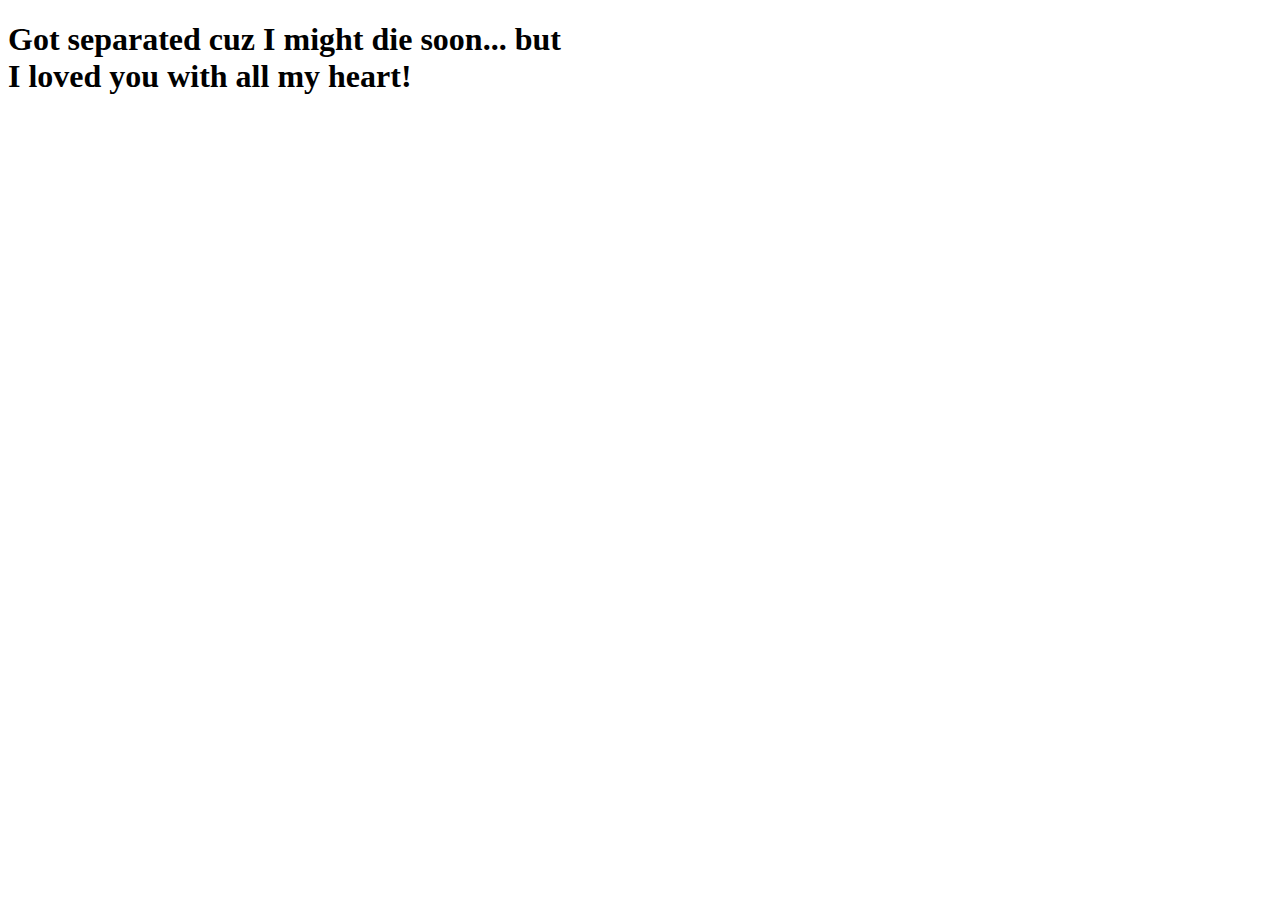
<file: index.html>
<!DOCTYPE html>
<html lang="en">
<head>
    <meta charset="UTF-8">
    <meta name="viewport" content="width=device-width, initial-scale=1.0">
    <title>Document</title>
</head>
<body>
    
            <h1>Got separated cuz I might die soon... but <br>

 I loved you with all my heart! </h1>
       
</body>
</html>
</file>
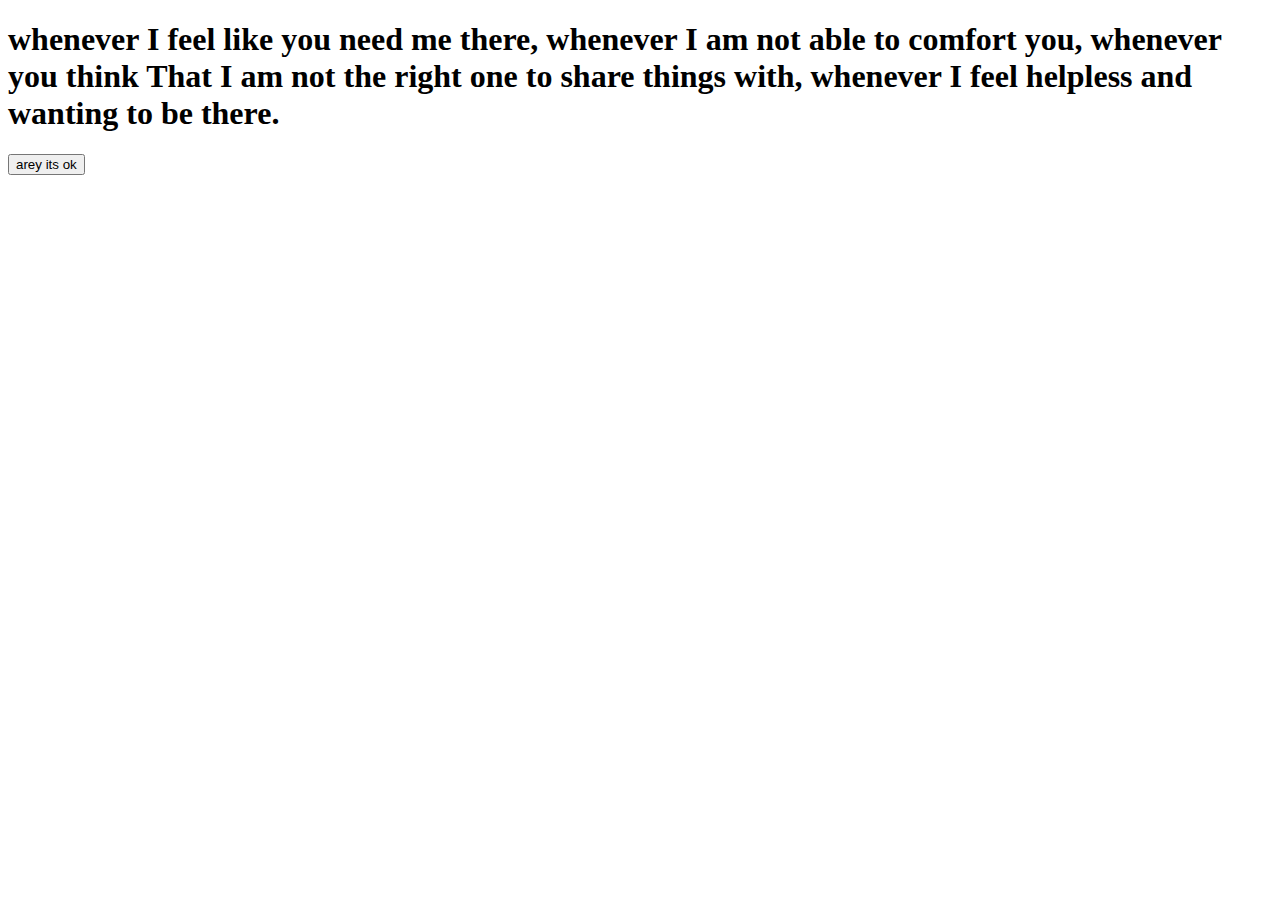
<file: page10.html>
<!DOCTYPE html>
<html lang="en">
<head>
    <meta charset="UTF-8">
    <meta name="viewport" content="width=device-width, initial-scale=1.0">
    <title>Document</title>
</head>
<body>
    <div name="outer">
        <div name="question1">
            <h1>whenever I feel like you need me there, whenever I am not able to comfort you, whenever you think That 
                I am not the right one to share things with, whenever I feel helpless and wanting to be there.
            </h1>
        </div>
        <div >

            <a href='page11.html'>
                <button class="GFG">
                   arey its ok
                </button>
            </a>       
        </div>
    </div>
</body>
</html>
</file>
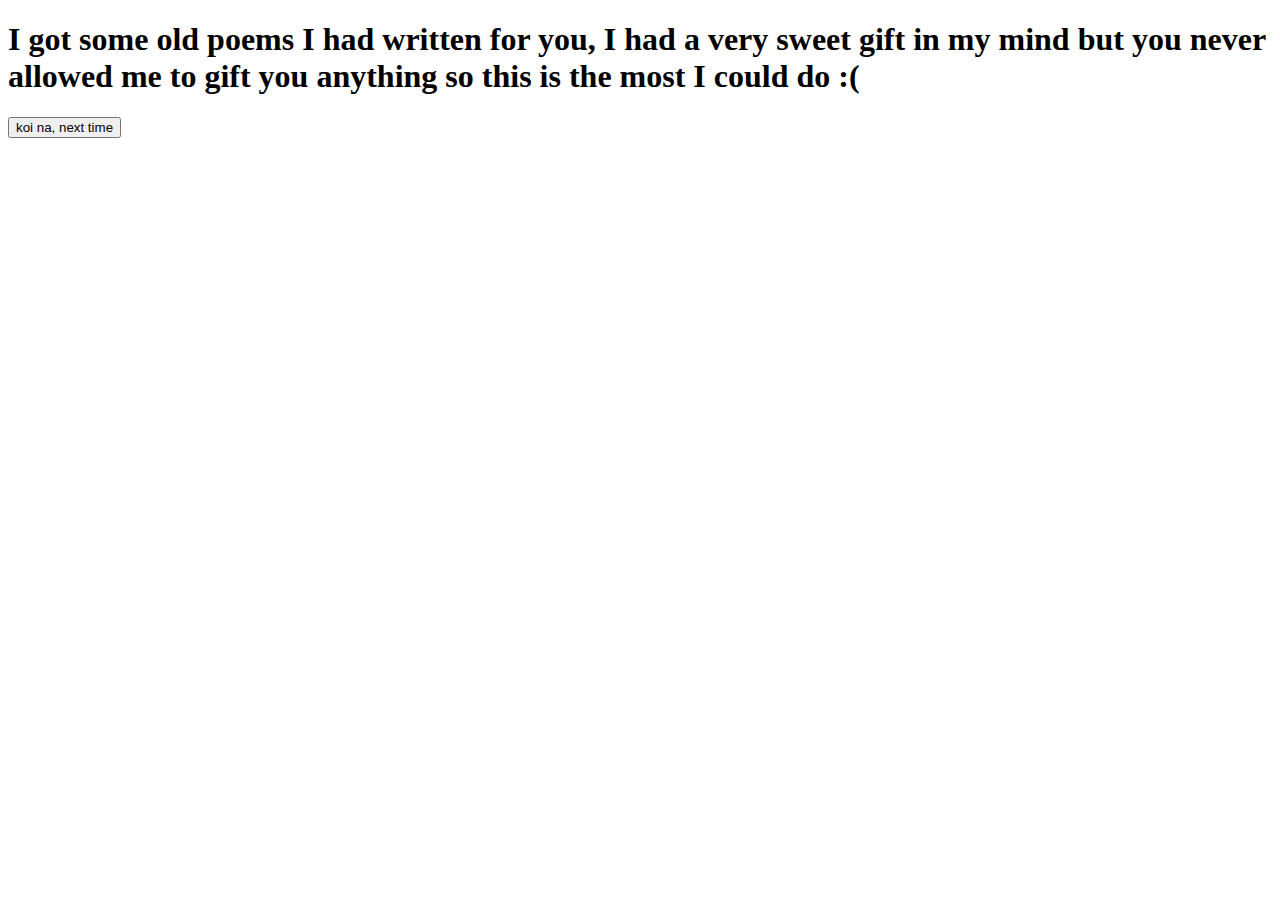
<file: page11.html>
<!DOCTYPE html>
<html lang="en">
<head>
    <meta charset="UTF-8">
    <meta name="viewport" content="width=device-width, initial-scale=1.0">
    <title>Document</title>
</head>
<body>
    <div name="outer">
        <div name="question1">
            <h1>I got some old poems I had written for you, I had a very sweet gift in my mind but you never allowed
                me to gift you anything so this is the most I could do :(
            </h1>
        </div>
        <div >

            <a href='page12.html'>
                <button class="GFG">
                    koi na, next time
                </button>
            </a>       
        </div>
    </div>
</body>
</html>
</file>
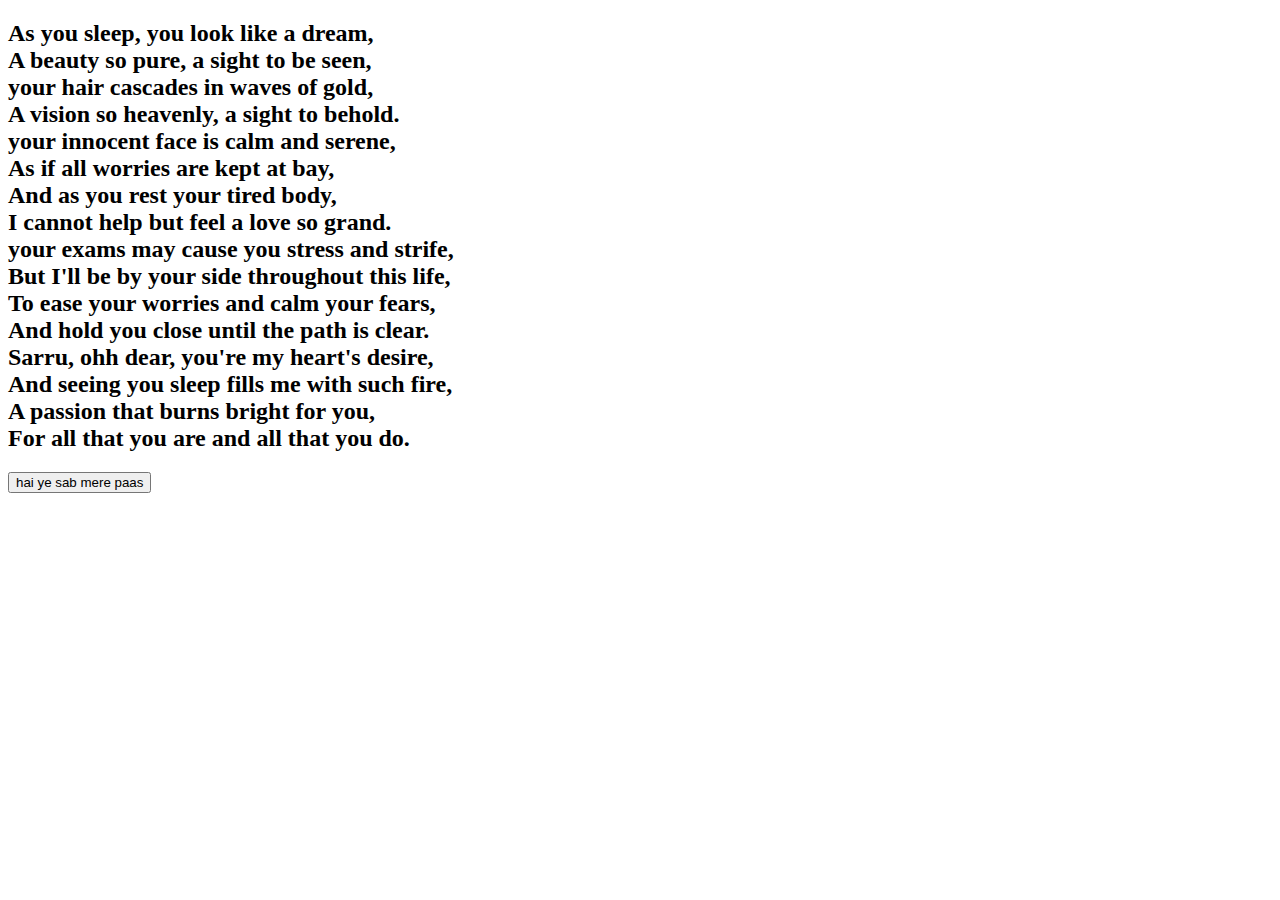
<file: page12.html>
<!DOCTYPE html>
<html lang="en">
<head>
    <meta charset="UTF-8">
    <meta name="viewport" content="width=device-width, initial-scale=1.0">
    <title>Document</title>
</head>
<body>
    <div name="outer">
        <div name="question1">
            <h2>
                As you sleep, you look like a dream, <br>
                A beauty so pure, a sight to be seen, <br>
                your hair cascades in waves of gold,<br>
                A vision so heavenly, a sight to behold. <br>

                your innocent face is calm and serene,<br>
                As if all worries are kept at bay,<br>
                And as you rest your tired body,<br>
                I cannot help but feel a love so grand. <br>

                your exams may cause you stress and strife,<br>
                But I'll be by your side throughout this life,<br>
                To ease your worries and calm your fears,<br>
                And hold you close until the path is clear. <br>

                Sarru, ohh dear, you're my heart's desire,<br>
                And seeing you sleep fills me with such fire,<br>
                A passion that burns bright for you,<br>
                For all that you are and all that you do. <br>

            </h2>
        </div>
        <div >

            <a href='page13.html'>
                <button class="GFG">
                    hai ye sab mere paas
                </button>
            </a>       
        </div>
    </div>
</body>
</html>
</file>
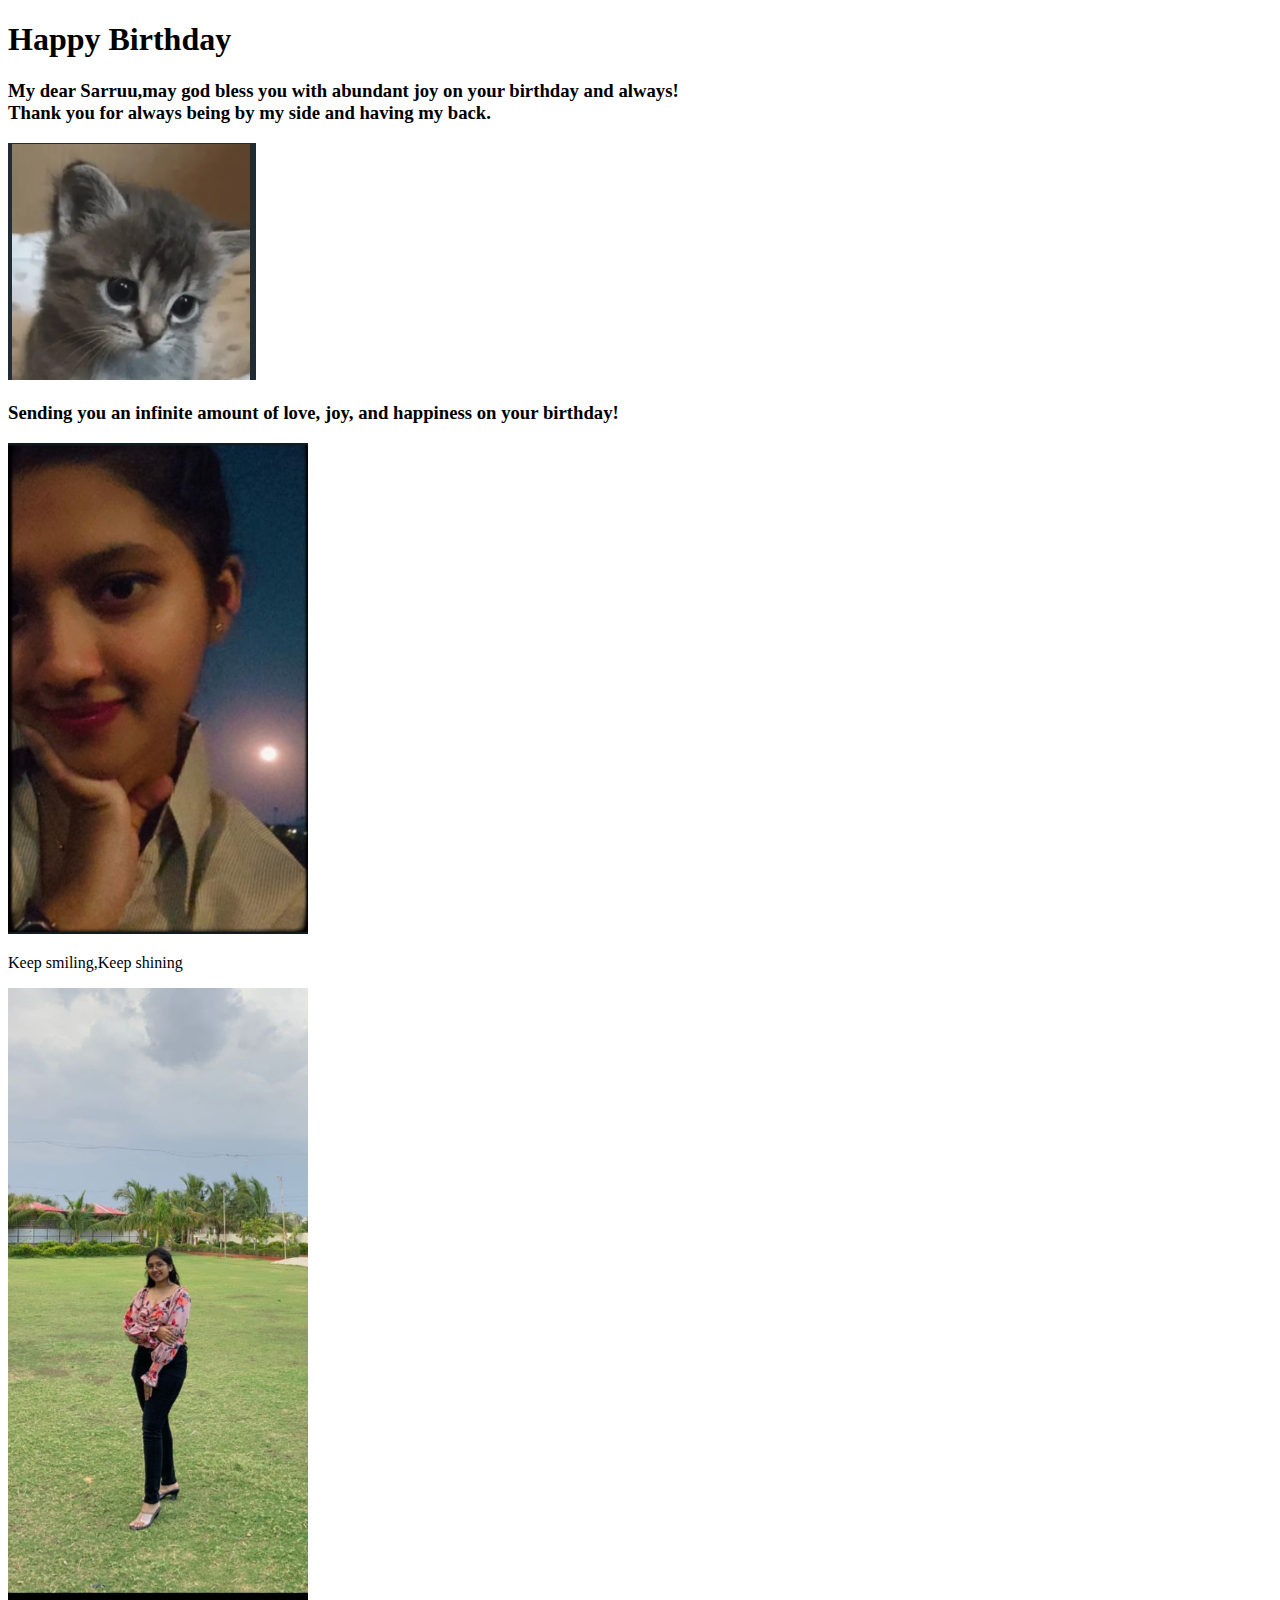
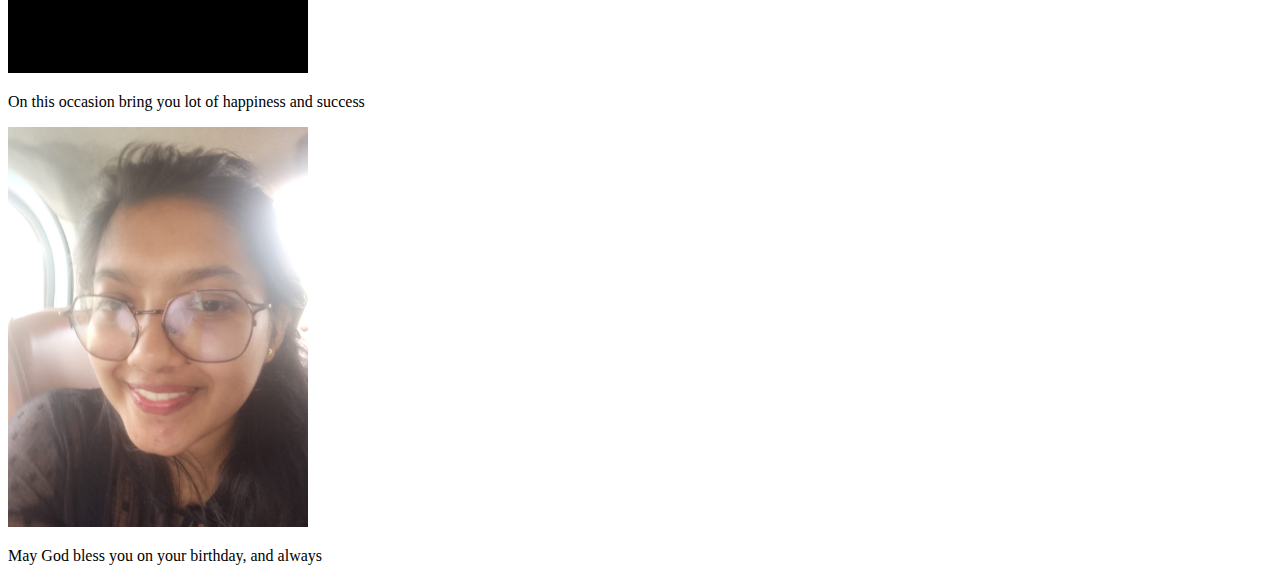
<file: page13.html>
<!DOCTYPE html>
<html lang="en">
<head>
    <meta charset="UTF-8">
    <meta http-equiv="X-UA-Compatible" content="IE=edge">
    <meta name="viewport" content="width=device-width, initial-scale=1.0">
    <title>Document</title>
    <link rel="stylesheet" href="style.css">
</head>
<body>
    <div class="container">
        <div class="card">
            <div class="outside">
                <h1>Happy Birthday</h1>
                <h3>My dear Sarruu,may god bless you with abundant joy on your birthday and always!<br>
                    Thank you for always being by my side and having my back.</h3>
            </div>
            <div class="inside">
                <img src="cat.png"/>
                <h3>Sending you an infinite amount of love, joy, and happiness on your birthday!
                </h3>
            </div>
        </div>

        <div class="block">
            <div class="frames frame1">
                <img src="saurnika.png" alt="" width="300cm">
                <p>Keep smiling,Keep shining</p>
            </div>
            <div class="frames frame2">
                <img src="sarruu.jpeg" alt="" width="300cm">
                <p>On this occasion bring you lot of happiness and success
                </p>
            </div>
            <div class="frames1">
                <img src="saru.jpeg" alt="" width="300cm">
                <p>May God bless you on your birthday, and always</p>
            </div>
        </div>

    </div>
</body>
</html>
</file>
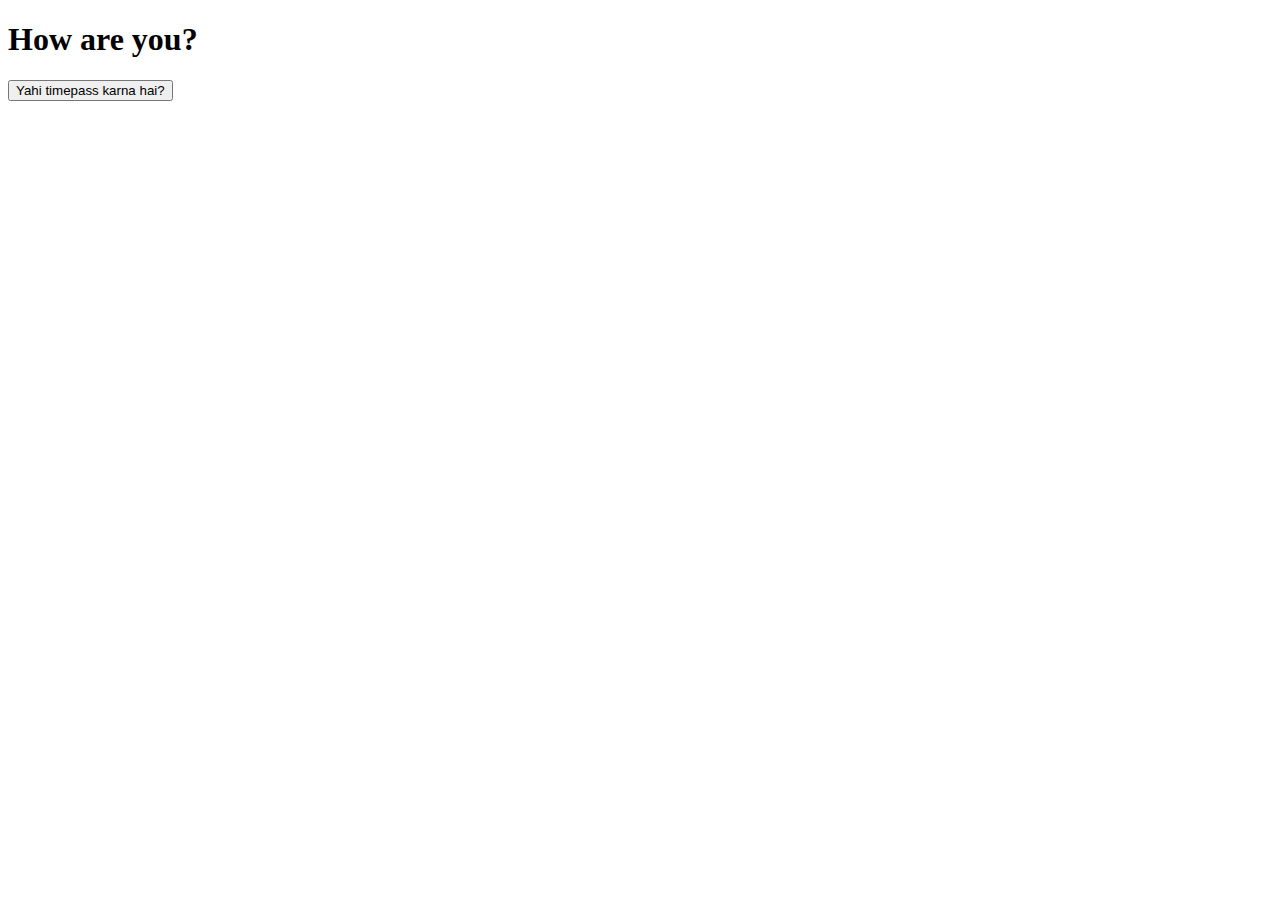
<file: page2.html>
<!DOCTYPE html>
<html lang="en">
<head>
    <meta charset="UTF-8">
    <meta name="viewport" content="width=device-width, initial-scale=1.0">
    <title>Document</title>
</head>
<body>
    <div name="outer">
        <div name="question1">
            <h1>How are you?</h1>
        </div>
        <div >

            <a href='page3.html'>
                <button class="GFG">
                    Yahi timepass karna hai?
                </button>
            </a>       
        </div>
    </div>
</body>
</html>
</file>
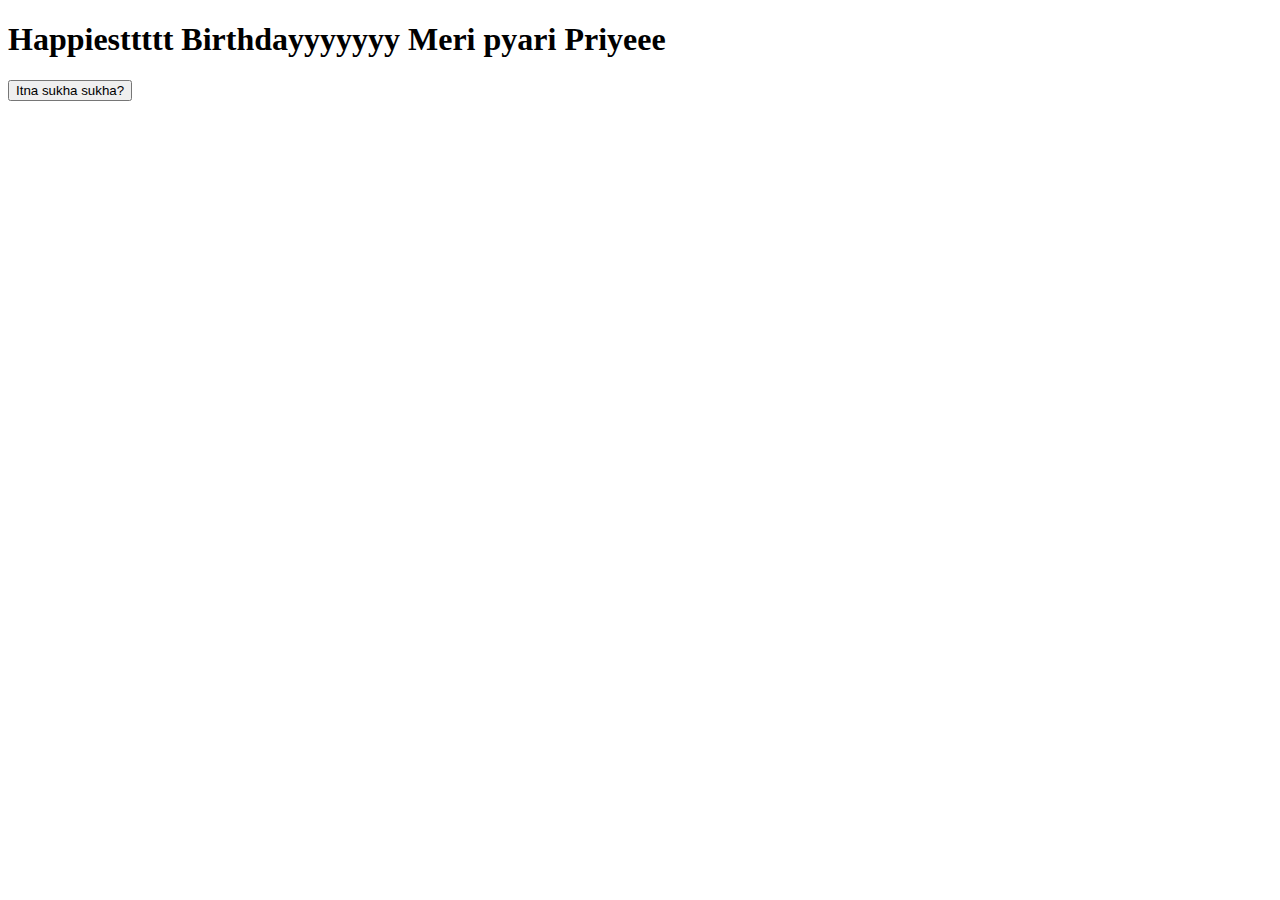
<file: page3.html>
<!DOCTYPE html>
<html lang="en">
<head>
    <meta charset="UTF-8">
    <meta name="viewport" content="width=device-width, initial-scale=1.0">
    <title>Document</title>
</head>
<body>
    <div name="outer">
        <div name="question1">
            <h1>Happiesttttt Birthdayyyyyyy Meri pyari Priyeee</h1>
        </div>
        <div >

            <a href='page4.html'>
                <button class="GFG">
                    Itna sukha sukha?
                </button>
            </a>       
        </div>
    </div>
</body>
</html>
</file>
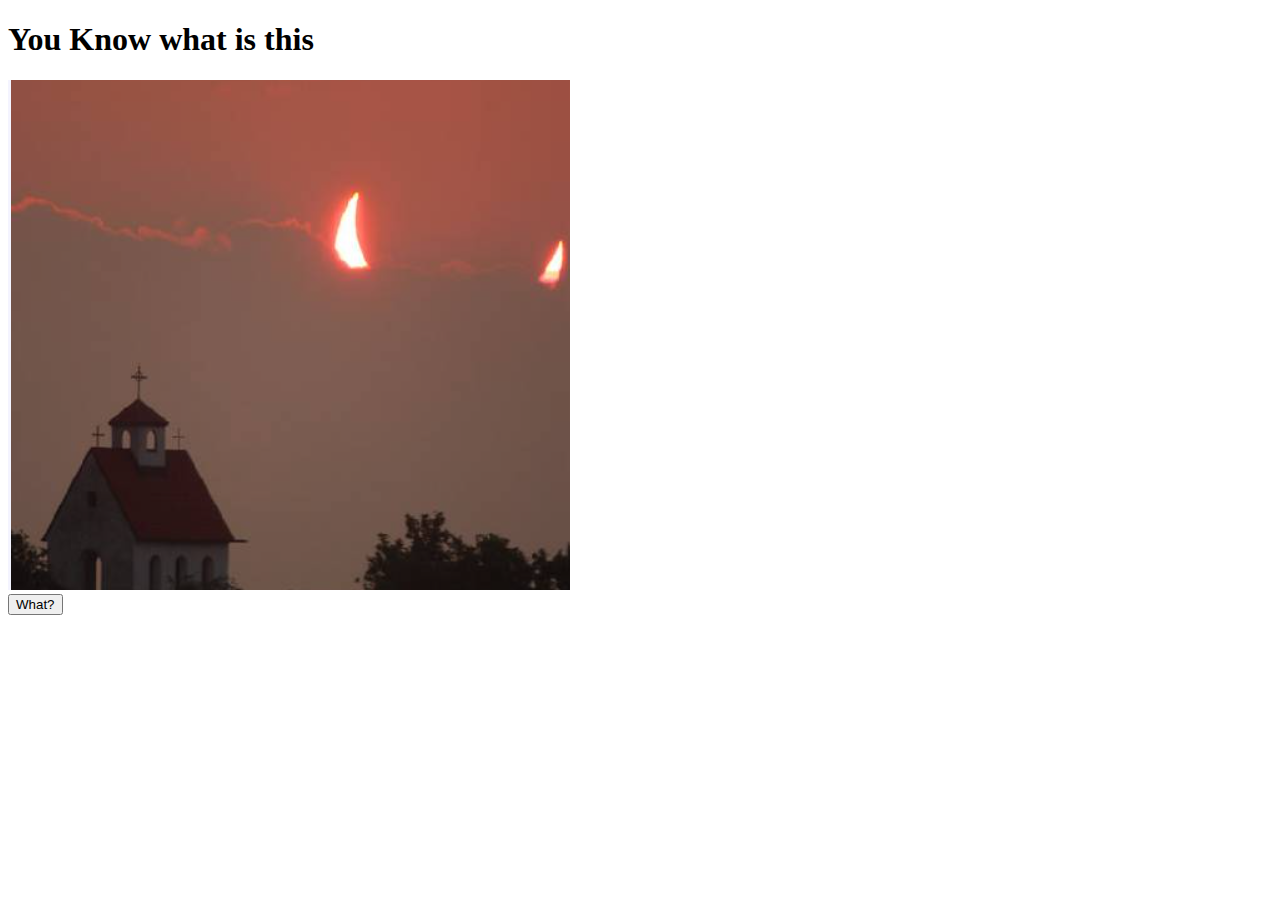
<file: page4.html>
<!DOCTYPE html>
<html lang="en">
<head>
    <meta charset="UTF-8">
    <meta name="viewport" content="width=device-width, initial-scale=1.0">
    <title>Document</title>
</head>
<body>
    <div name="outer">
        <div name="question1">
            <h1>You Know what is this</h1>
        </div>
        <div name="moon">
            <img src="moon.png" alt="">
        </div>
        <div >

            <a href='page5.html'>
                <button class="GFG">
                    What?
                </button>
            </a>       
        </div>
    </div>
</body>
</html>
</file>
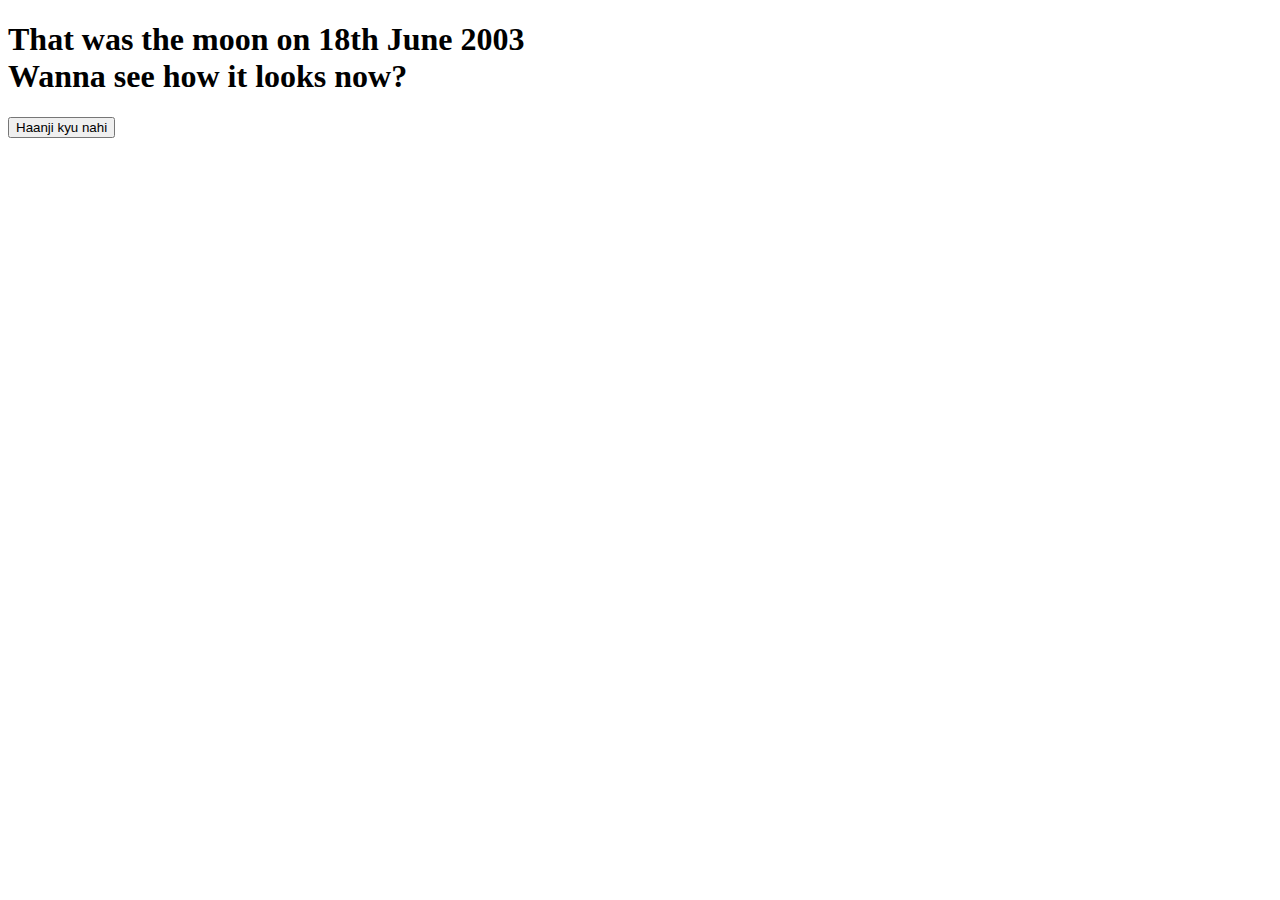
<file: page5.html>
<!DOCTYPE html>
<html lang="en">
<head>
    <meta charset="UTF-8">
    <meta name="viewport" content="width=device-width, initial-scale=1.0">
    <title>Document</title>
</head>
<body>
    <div name="outer">
        <div name="question1">
            <h1>That was the moon on 18th June 2003 <br>
            Wanna see how it looks now?</h1>
        </div>
        <div >

            <a href='page6.html'>
                <button class="GFG">
                    Haanji kyu nahi
                </button>
            </a>       
        </div>
    </div>
</body>
</html>
</file>
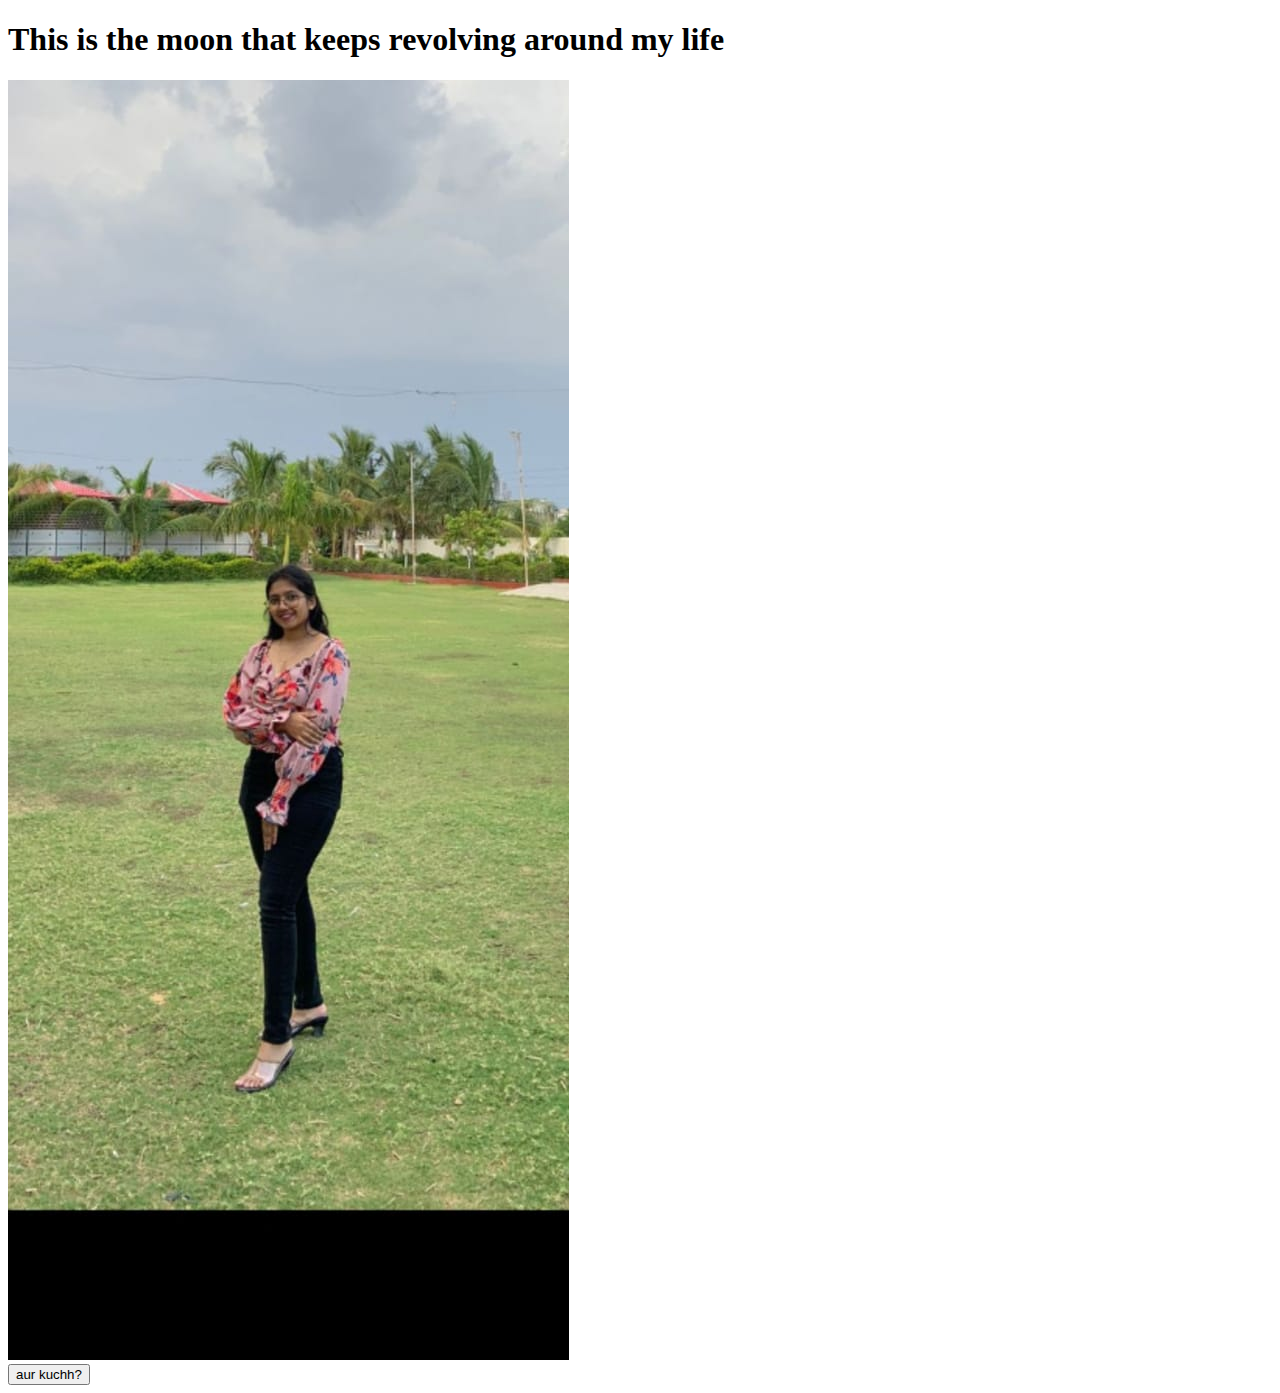
<file: page6.html>
<!DOCTYPE html>
<html lang="en">
<head>
    <meta charset="UTF-8">
    <meta name="viewport" content="width=device-width, initial-scale=1.0">
    <title>Document</title>
</head>
<body>
    <div name="outer">
        <div name="question1">
            <h1>This is the moon that keeps revolving around my life</h1>
        </div>
        <div name="sarruu">
            <img src="sarruu.jpeg" alt="">
        </div>
        <div >

            <a href='page7.html'>
                <button class="GFG">
                    aur kuchh?
                </button>
            </a>       
        </div>
    </div>
</body>
</html>
</file>
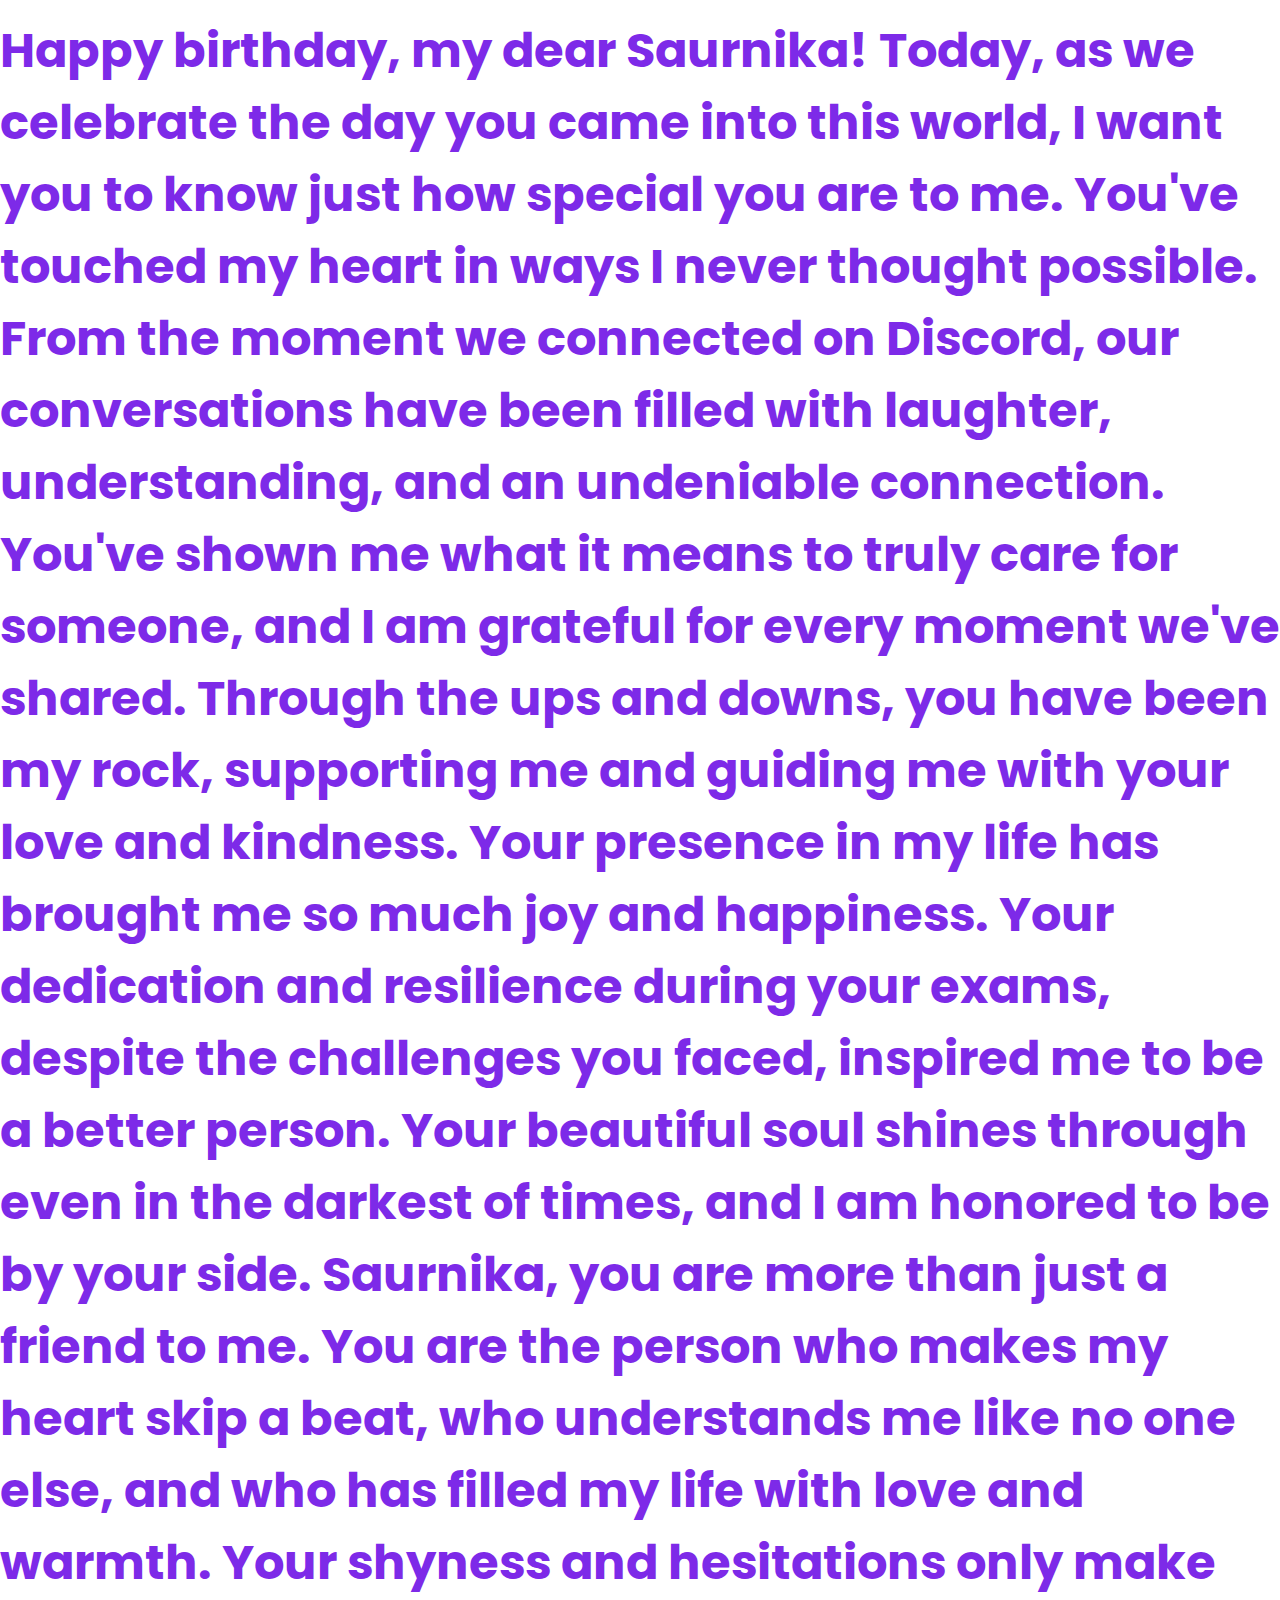
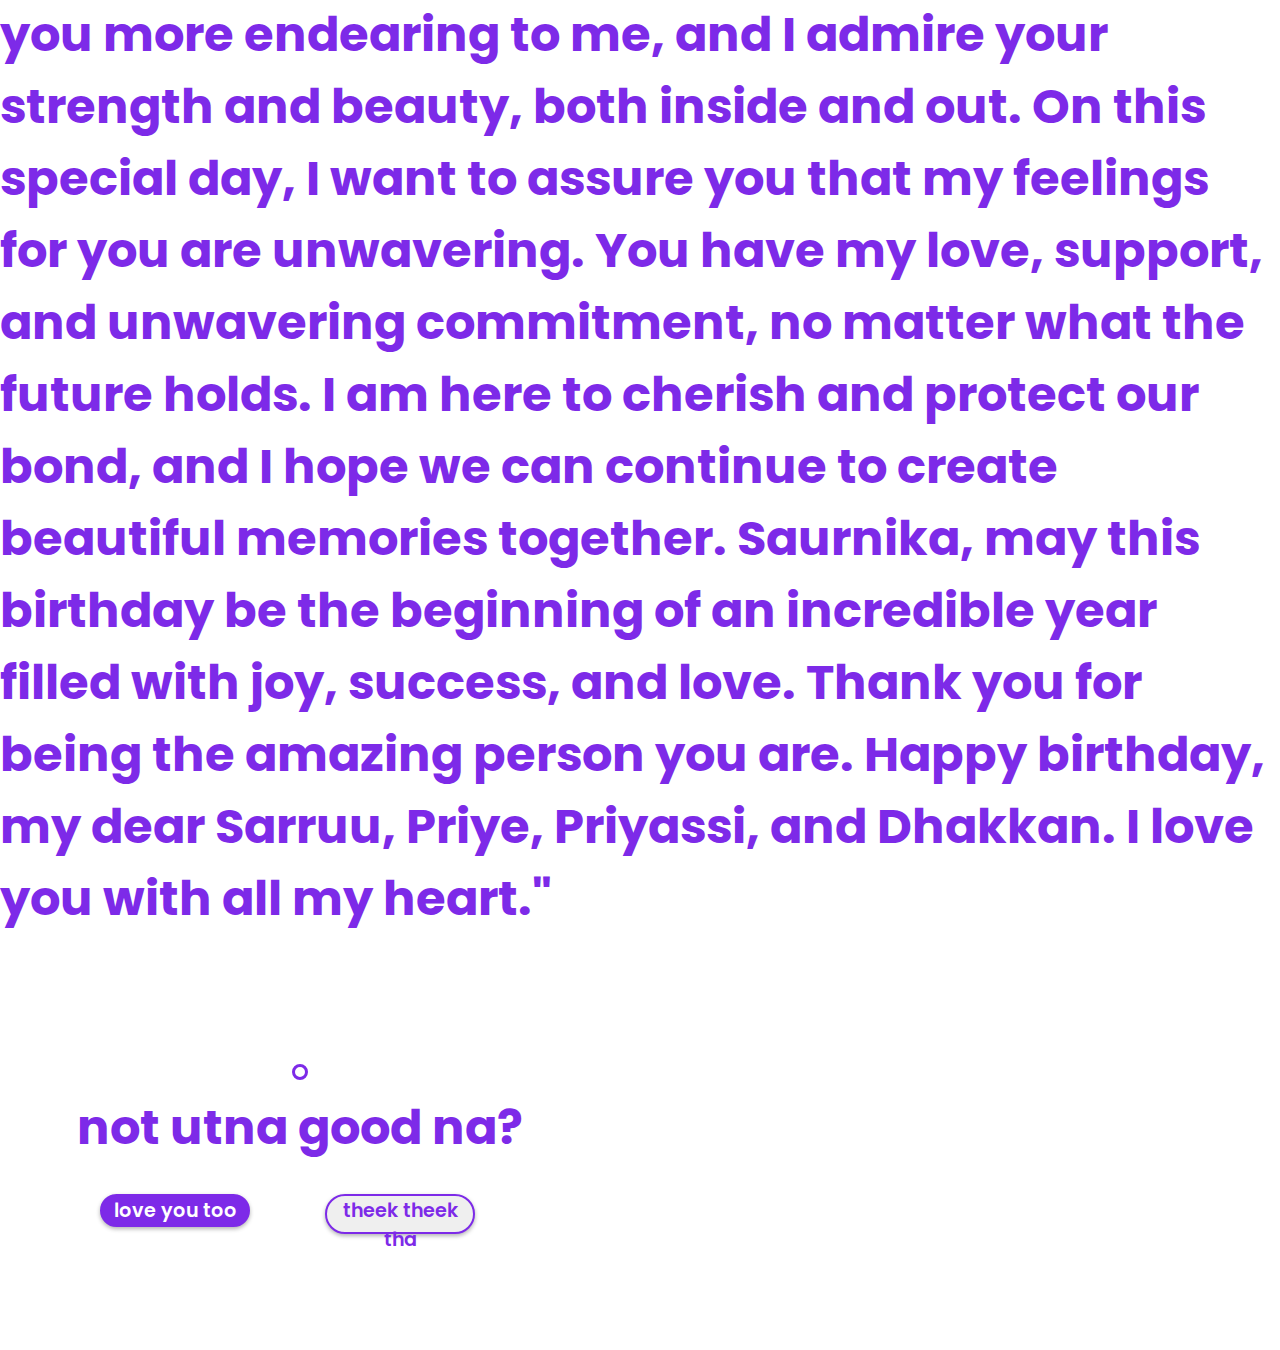
<file: page7.html>
<!DOCTYPE html>
<html lang="en">
<head>
    <meta charset="UTF-8">
    <meta name="viewport" content="width=device-width, initial-scale=1.0">
    <link rel="stylesheet" href="button.css">
    <title>Document</title>
</head>
<body>
    <div name="outer">
        <div name="prompt">
           <h2>
            Happy birthday, my dear Saurnika! Today, as we celebrate the day you came into this world, I want you to know just how special you are to me. You've touched my heart in ways I never thought possible. From the moment we connected on Discord, our conversations have been filled with laughter, understanding, and an undeniable connection. You've shown me what it means to truly care for someone, and I am grateful for every moment we've shared.

Through the ups and downs, you have been my rock, supporting me and guiding me with your love and kindness. Your presence in my life has brought me so much joy and happiness. Your dedication and resilience during your exams, despite the challenges you faced, inspired me to be a better person. Your beautiful soul shines through even in the darkest of times, and I am honored to be by your side.

Saurnika, you are more than just a friend to me. You are the person who makes my heart skip a beat, who understands me like no one else, and who has filled my life with love and warmth. Your shyness and hesitations only make you more endearing to me, and I admire your strength and beauty, both inside and out.

On this special day, I want to assure you that my feelings for you are unwavering. You have my love, support, and unwavering commitment, no matter what the future holds. I am here to cherish and protect our bond, and I hope we can continue to create beautiful memories together.

Saurnika, may this birthday be the beginning of an incredible year filled with joy, success, and love. Thank you for being the amazing person you are. Happy birthday, my dear Sarruu, Priye, Priyassi, and Dhakkan. I love you with all my heart."
           </h2>
        </div>
        <div >

            <div class="wrapper">
                <i class="fa-solid fa-circle-question"></i>
                <h2 class="question">not utna good na?</h2>
                <div class="btn-group">
                    <a href="page8.html">
                        <button class="yes-btn"> love you too</button>
                    </a>
                    <button class="no-btn">theek theek tha</button>
                </div>
            </div>
         
            <script src="button.js"></script>     
        </div>
    </div>
</body>
</html>
</file>
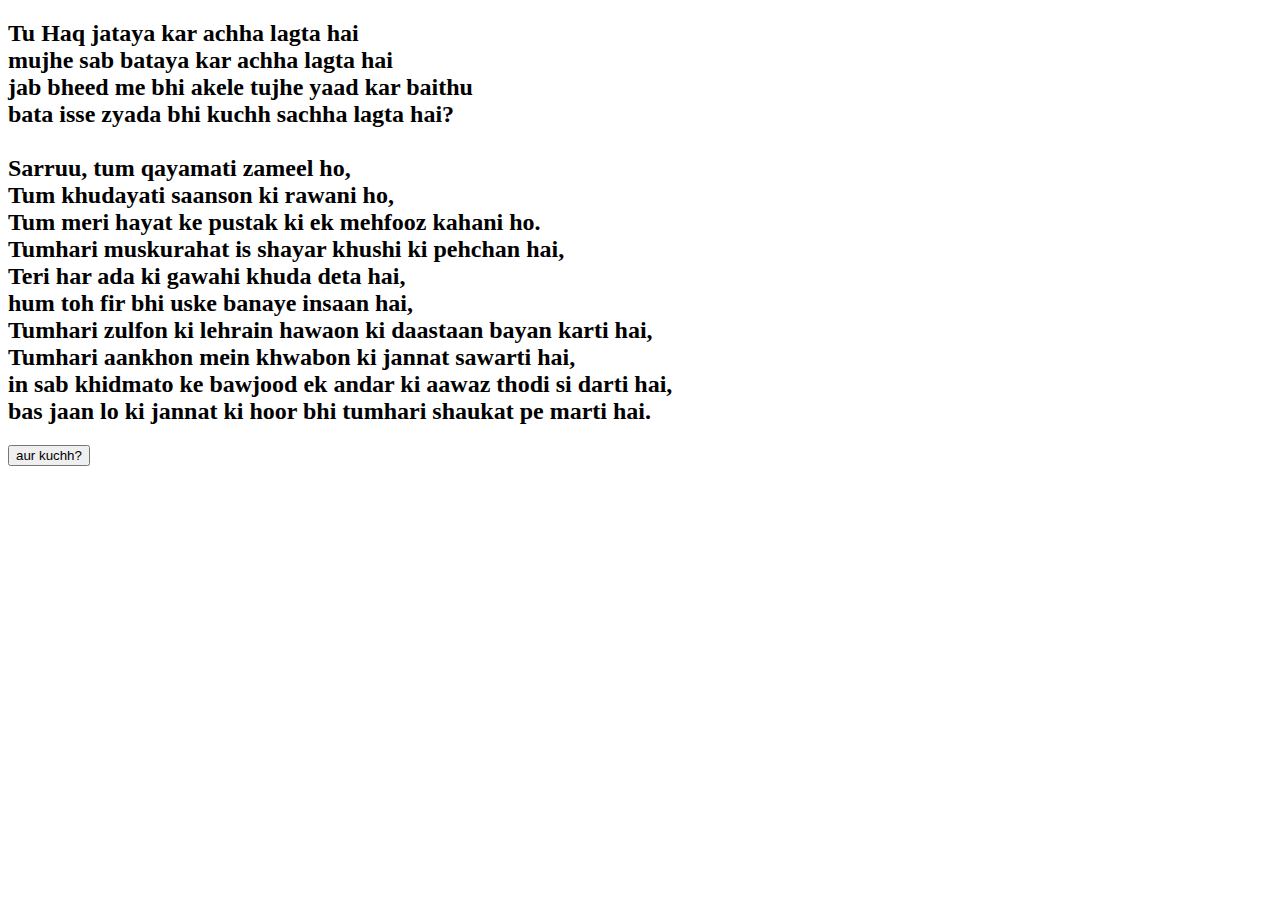
<file: page8.html>
<!DOCTYPE html>
<html lang="en">
<head>
    <meta charset="UTF-8">
    <meta name="viewport" content="width=device-width, initial-scale=1.0">
    <title>Document</title>
</head>
<body>
    <div name="outer">
        <div name="question1">
            <h2>
                Tu Haq jataya kar achha lagta hai <br>
                mujhe sab  bataya kar achha lagta hai <br>
                jab bheed me bhi akele tujhe yaad kar baithu <br>
                bata isse zyada bhi kuchh sachha lagta hai? <br><br>

                Sarruu, tum qayamati zameel ho,<br>
                Tum khudayati saanson ki rawani ho,<br>
                Tum meri hayat ke pustak ki ek mehfooz kahani ho. <br>

                Tumhari muskurahat is shayar khushi ki pehchan hai, <br>
                Teri har ada ki gawahi khuda deta hai, <br>
                hum toh fir bhi uske banaye insaan hai, <br>

                Tumhari zulfon ki lehrain hawaon ki daastaan bayan karti hai, <br>
                Tumhari aankhon mein khwabon ki jannat sawarti hai, <br>
                in sab khidmato ke bawjood ek andar ki aawaz thodi si darti hai, <br>
                bas jaan lo ki jannat ki hoor bhi tumhari shaukat pe marti hai. <br>
            </h2>
        </div>
        
        <div >

            <a href='page9.html'>
                <button class="GFG">
                    aur kuchh?
                </button>
            </a>       
        </div>
    </div>
</body>
</html>
</file>
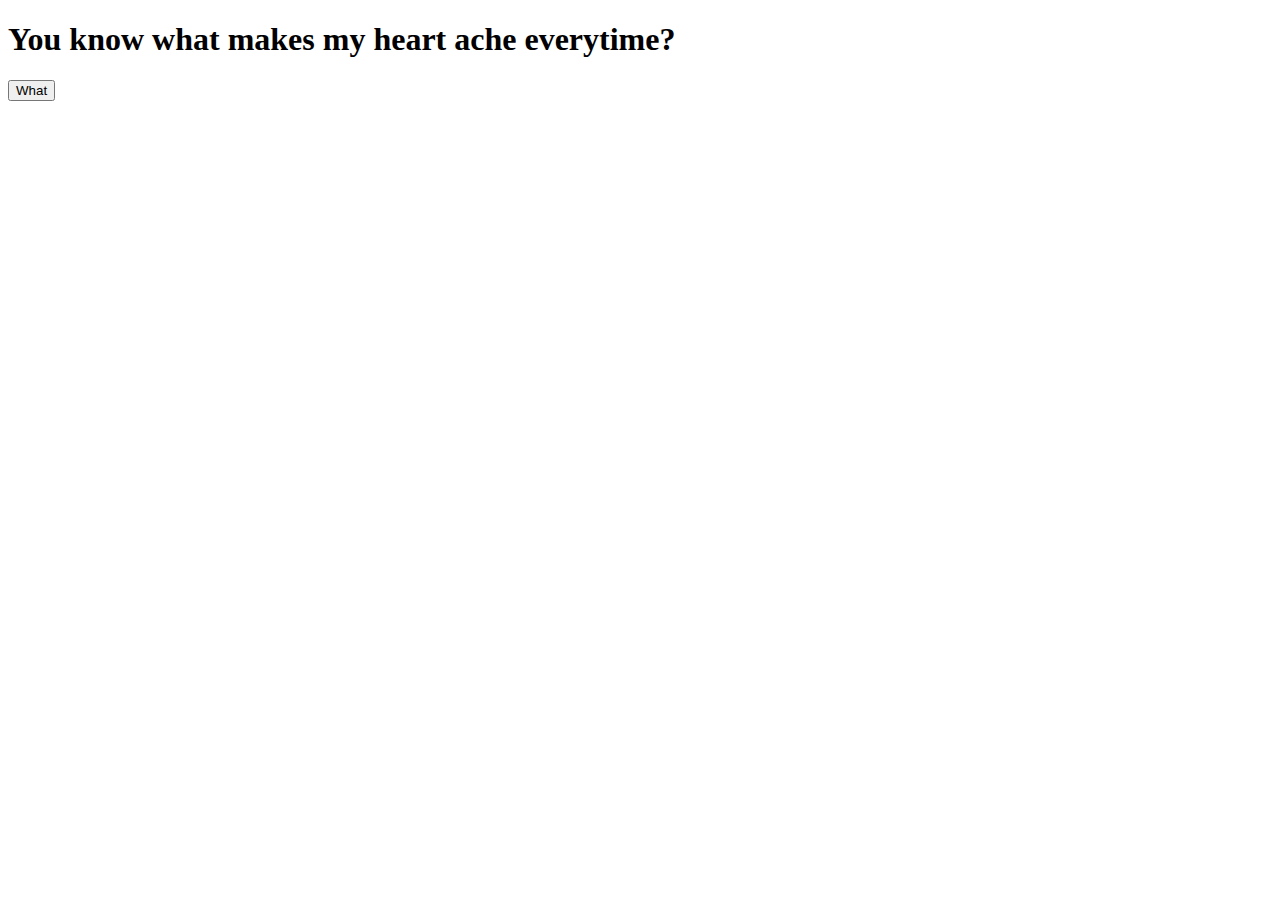
<file: page9.html>
<!DOCTYPE html>
<html lang="en">
<head>
    <meta charset="UTF-8">
    <meta name="viewport" content="width=device-width, initial-scale=1.0">
    <title>Document</title>
</head>
<body>
    <div name="outer">
        <div name="question1">
            <h1>You know what makes my heart ache everytime?</h1>
        </div>
        <div >

            <a href='page10.html'>
                <button class="GFG">
                   What
                </button>
            </a>       
        </div>
    </div>
</body>
</html>
</file>
<file: style.css>
.frames1{
width: 70cm;
}
</file>
<file: button.css>
@import url('https://fonts.googleapis.com/css2?family=Poppins:wght@600;700&display=swap');
 
* {
    margin: 0;
    padding: 0;
    box-sizing: border-box;
    font-family: 'Poppins', sans-serif;
}
 
*::selection {
    background: #7d2ae8;
    color: #fff;
}
 
body {
   
}
 
.wrapper {
    position: relative;
    width: 600px;
    height: 400px;
    background: #fff;
    border-radius: 20px;
    display: flex;
    justify-content: center;
    align-items: center;
    flex-direction: column;
}
 
i {
    font-size: 7.5em;
    color: #7d2ae8;
    border: 5px solid transparent;
    outline: 3px solid #7d2ae8;
    border-radius: 50%;
}
 
h2 {
    font-size: 3em;
    color: #7d2ae8;
    margin: 15px 0;
}
 
.btn-group {
    width: 100%;
    height: 40px;
    display: flex;
    justify-content: center;
    margin-top: 15px;
}
 
button {
    position: absolute;
    width: 150px;
    height: inherit;
    font-size: 1.2em;
    color: #fff;
    font-weight: 600;
    border-radius: 30px;
    border: 2px solid #7d2ae8;
    outline: none;
    cursor: pointer;
    box-shadow: 0 2px 4px rgba(0, 0, 0, .3);
}
 
button:nth-child(1) {
    margin-left: -200px;
    background: #7d2ae8;
}
 
button:nth-child(2) {
    margin-right: -200px;
    color: #7d2ae8;
}
</file>
